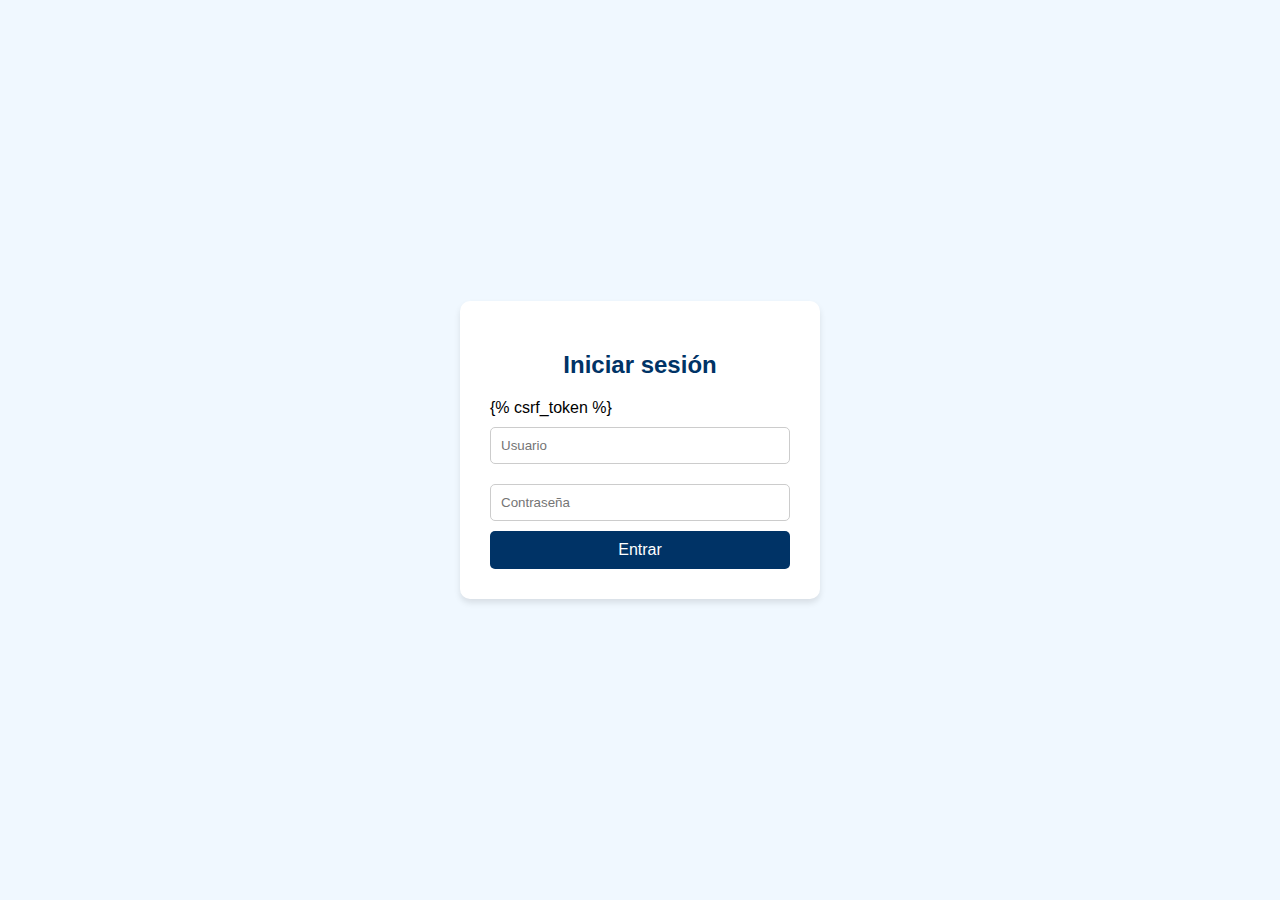
<file: producto/templates/login.html>
<!DOCTYPE html>
<html lang="es">
<head>
    <meta charset="UTF-8">
    <meta name="viewport" content="width=device-width, initial-scale=1.0">
    <title>Login</title>
    <style>
        body {
            font-family: Arial, sans-serif;
            background-color: #f0f8ff;
            display: flex;
            justify-content: center;
            align-items: center;
            height: 100vh;
            margin: 0;
        }

        .login-container {
            background-color: #ffffff;
            border-radius: 10px;
            box-shadow: 0 4px 6px rgba(0, 0, 0, 0.1);
            padding: 30px;
            width: 300px;
        }

        h2 {
            text-align: center;
            color: #003366;
        }

        .form-input {
            width: 100%;
            padding: 10px;
            margin: 10px 0;
            border: 1px solid #ccc;
            border-radius: 5px;
            box-sizing: border-box;
        }

        .form-input:focus {
            border-color: #007acc;
            outline: none;
        }

        .login-btn {
            background-color: #003366;
            color: white;
            width: 100%;
            padding: 10px;
            border: none;
            border-radius: 5px;
            cursor: pointer;
            font-size: 16px;
        }

        .login-btn:hover {
            background-color: #005bb5;
        }

        .link {
            display: block;
            text-align: center;
            margin-top: 10px;
        }

        .link a {
            color: #007acc;
            text-decoration: none;
        }

        .link a:hover {
            text-decoration: underline;
        }
    </style>
</head>
<body>

    <div class="login-container">
        <h2>Iniciar sesión</h2>
        <form method="post">
            {% csrf_token %}
            <input type="text" class="form-input" name="username" placeholder="Usuario" required>
            <input type="password" class="form-input" name="password" placeholder="Contraseña" required>
            <button type="submit" class="login-btn">Entrar</button>
        </form>
        
    </div>

</body>
</html>
</file>
